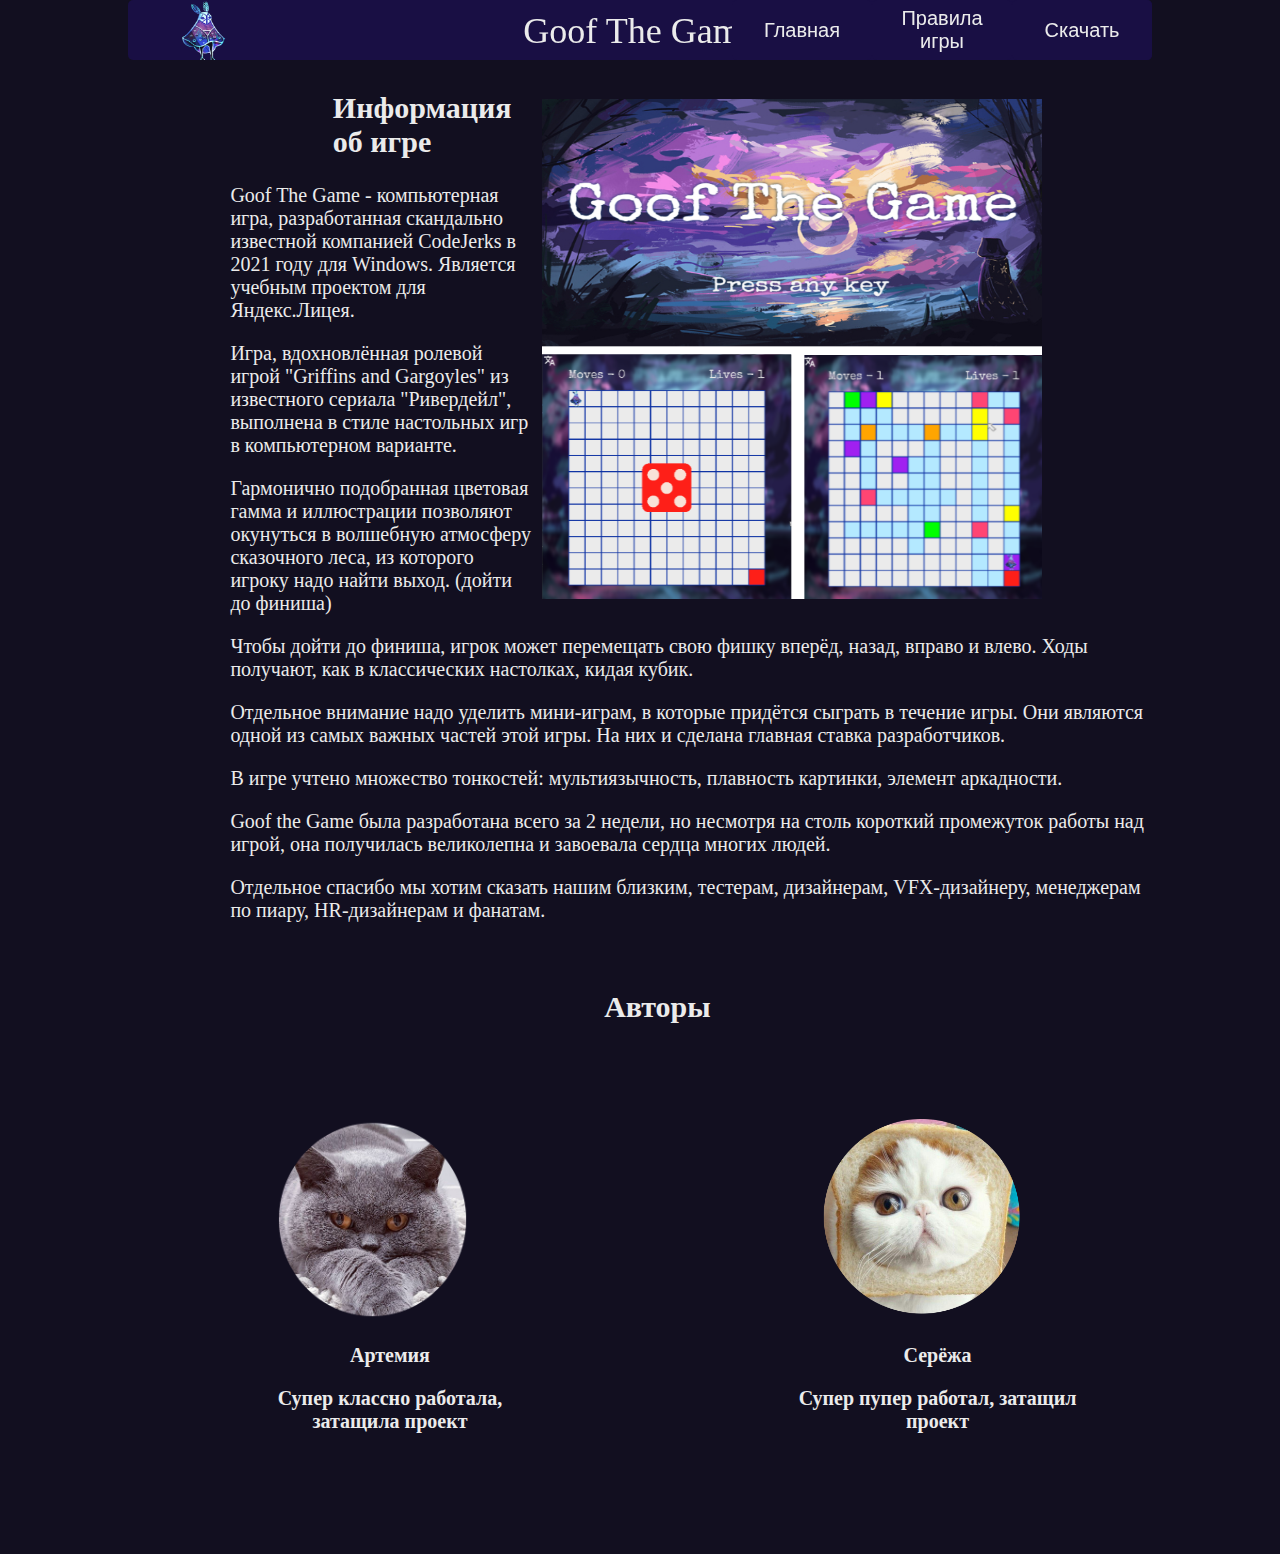
<file: index.html>
<!DOCTYPE html>
<html lang="en">
<head>
    <meta charset="UTF-8">
    <title>Goof The Game</title>
    <link rel="stylesheet" href="style.css">
</head>
<body>
    <header>
        <div class = "title">Goof The Game</div>
        <button class = 'button1', onclick="location.href = 'https://zeculesu.github.io/gtg.github.io'">Главная</button>
        <button class = 'button2', onclick="location.href = 'https://zeculesu.github.io/gtg.github.io/rules.html'">Правила игры</button>
        <button class = 'button3', onclick="location.href = 'https://github.com/zeculesu/GTG'">Скачать</button>
    </header>
    <img src="data/image/screen.png" align='right'
     style="margin-right: 10%; margin-top: 3%; border: 8px solid #120f20;"
      width="500px" height="500px">
    <h2 style="margin-top: 3%; margin-left: 20%;">Информация об игре</h2>
    <p>Goof The Game - компьютерная игра, разработанная скандально известной компанией CodeJerks в 2021 году для Windows. Является учебным проектом для Яндекс.Лицея.</p>
    <p>Игра, вдохновлённая ролевой игрой "Griffins and Gargoyles" из известного сериала "Ривердейл", выполнена в стиле
         настольных игр в компьютерном варианте.</p>
    <p>Гармонично подобранная цветовая гамма и иллюстрации позволяют окунуться в волшебную атмосферу сказочного леса,
         из которого игроку надо найти выход. (дойти до финиша)</p>
    <p>Чтобы дойти до финиша, игрок может перемещать свою фишку вперёд, назад, вправо и влево. Ходы получают, как в классических настолках, кидая кубик.</p>
    <p>Отдельное внимание надо уделить мини-играм, в которые придётся сыграть в течение игры. Они являются одной из самых важных частей этой игры.
        На них и сделана главная ставка разработчиков. 
    </p>
    <p>В игре учтено множество тонкостей: мультиязычность, плавность картинки, элемент аркадности.</p>
    <p>Goof the Game была разработана всего за 2 недели, но несмотря на столь короткий промежуток работы над игрой, она получилась великолепна и завоевала сердца многих людей.</p>
    <p>Отдельное спасибо мы хотим сказать нашим близким, тестерам, дизайнерам, VFX-дизайнеру, менеджерам по пиару, HR-дизайнерам и фанатам.</p> 
    <!-- <p>Супер пупер интересный текст</p>
    <p>Супер пупер интересный текст</p> -->
    <br>
    <h2 style="margin-left: 46.5%;">Авторы</h2>
    <table align="center" cellspacing = "70">
        <tr>
            <th align="center"><img src="data/image/a.png" style="width="200px" height="200px">
            <p>Артемия</p>
            <p>Супер классно работала, затащила проект</p></th>
            <th></th>
            <th></th>
            <th align="center"><img src="data/image/1.png" style="width="200px" height="200px">
            <p>Серёжа</p>
            <p>Супер пупер работал, затащил проект</p>
        </th>
        </tr>
    </table>
</body>
</html>
</file>
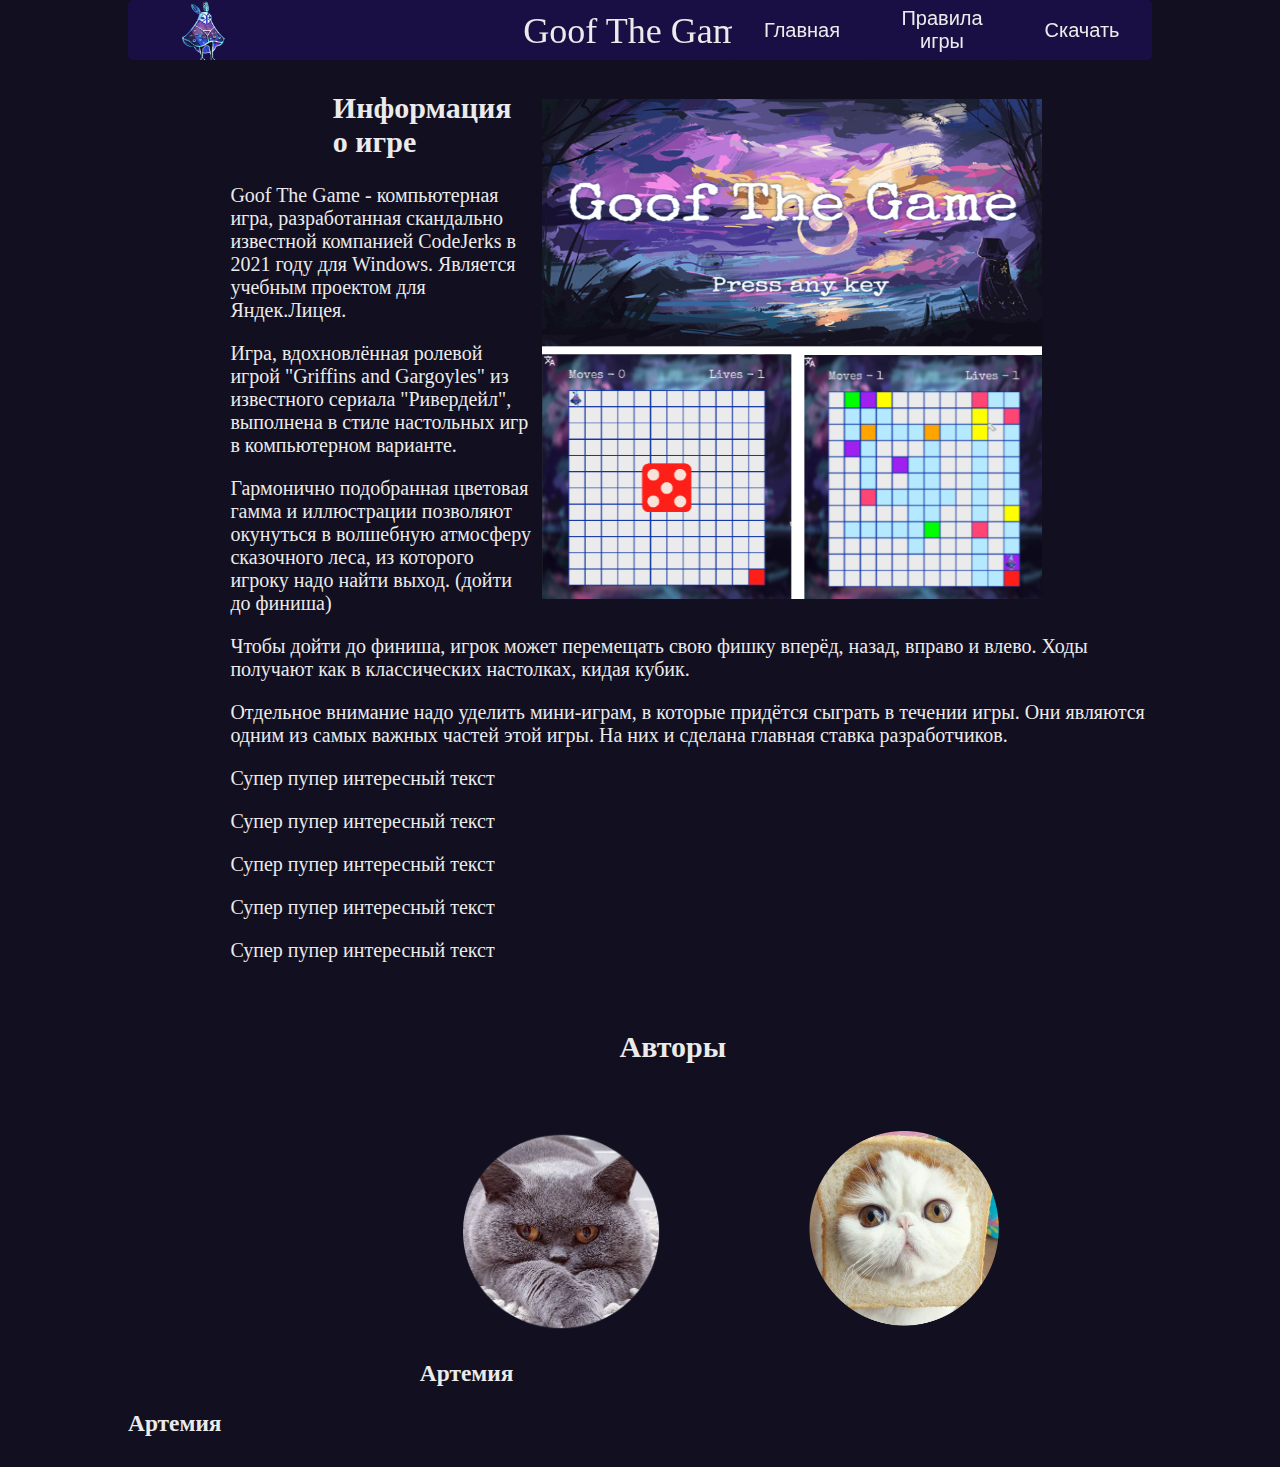
<file: main.html>
<!DOCTYPE html>
<html lang="en">
<head>
    <meta charset="UTF-8">
    <title>Goof The Game</title>
    <link rel="stylesheet" href="style.css">
</head>
<body>
    <header>
        <div class = "title">Goof The Game</div>
        <button class = 'button1', onclick="window.location.href = 'file:///C:/Users/Admin/сайт/main.html';">Главная</button>
        <button class = 'button2', onclick="window.location.href = 'file:///C:/Users/Admin/сайт/rules.html';">Правила игры</button>
        <button class = 'button3', onclick="window.location.href = 'file:///C:/Users/Admin/сайт/download.html';">Скачать</button>
    </header>
    <img src="data/image/screen.png" align='right'
     style="margin-right: 10%; margin-top: 3%; border: 8px solid #120f20;"
      width="500px" height="500px">
    <h2 style="margin-top: 3%; margin-left: 20%;">Информация о игре</h2>
    <p>Goof The Game - компьютерная игра, разработанная скандально известной компанией CodeJerks в 2021 году для Windows. Является учебным проектом для Яндек.Лицея.</p>
    <p>Игра, вдохновлённая ролевой игрой "Griffins and Gargoyles" из известного сериала "Ривердейл", выполнена в стиле
         настольных игр в компьютерном варианте.</p>
    <p>Гармонично подобранная цветовая гамма и иллюстрации позволяют окунуться в волшебную атмосферу сказочного леса,
         из которого игроку надо найти выход. (дойти до финиша)</p>
    <p>Чтобы дойти до финиша, игрок может перемещать свою фишку вперёд, назад, вправо и влево. Ходы получают как в классических настолках, кидая кубик.</p>
    <p>Отдельное внимание надо уделить мини-играм, в которые придётся сыграть в течении игры. Они являются одним из самых важных частей этой игры.
        На них и сделана главная ставка разработчиков. 
    </p>
    <p>Супер пупер интересный текст</p>
    <p>Супер пупер интересный текст</p>
    <p>Супер пупер интересный текст</p>
    <p>Супер пупер интересный текст</p>
    <p>Супер пупер интересный текст</p>
    <br>
    <h2 style="margin-left: 48%;">Авторы</h2>
    <br>
    <p>
    <img src="data/image/a.png" style="margin-left: 25%;" width="200px" height="200px">
    <img src="data/image/1.png" style="margin-left: 15%;" width="200px" height="200px">
    <h3 style="margin-left: 28.5%;">Артемия</h3>
    <h3 style="margin-right: 28.5%;">Артемия</h3>
    </p>
</body>
</html>
</file>
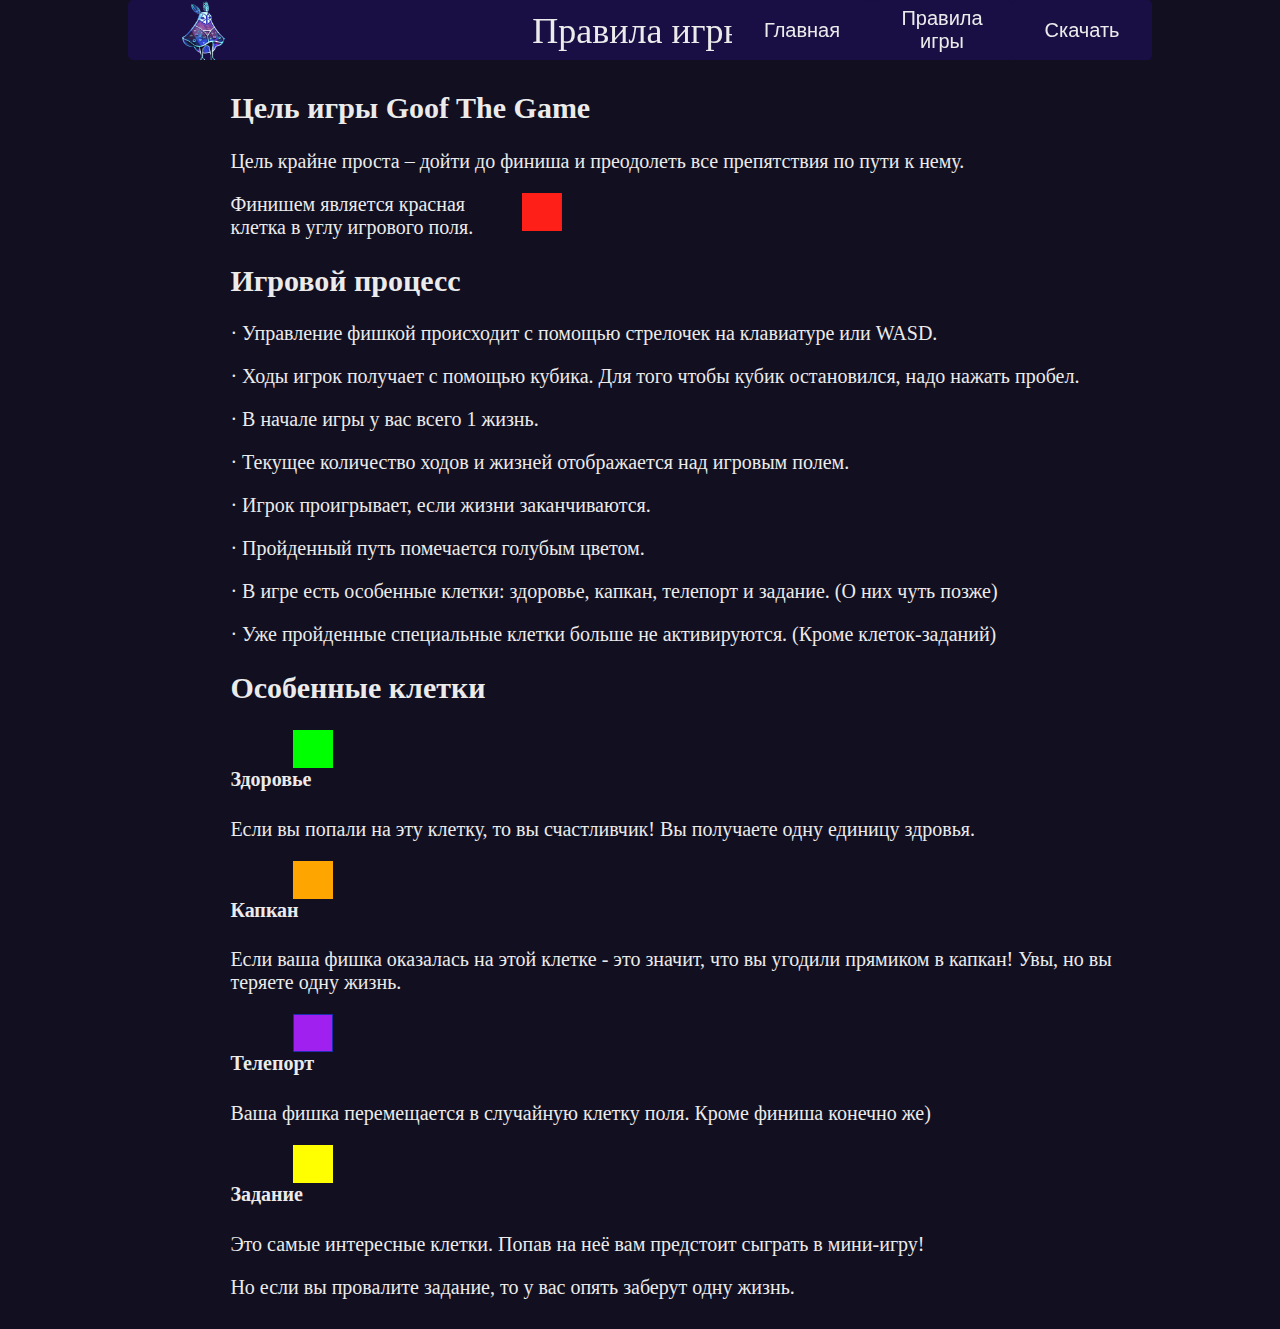
<file: rules.html>
<!DOCTYPE html>
<html lang="en">
<head>
    <meta charset="UTF-8">
    <title>Правила игры</title>
    <link rel="stylesheet" href='style.css'>
</head>
<body>
    <header>
        <div class = "title">Правила игры</div>
        <button class = 'button1', onclick="location.href = 'https://zeculesu.github.io/gtg.github.io'">Главная</button>
        <button class = 'button2', onclick="location.href = 'https://zeculesu.github.io/gtg.github.io/rules.html'">Правила игры</button>
        <button class = 'button3', onclick="location.href = 'https://github.com/zeculesu/GTG'">Скачать</button>
    </header>
    <h2 style="margin-top: 3%;">Цель игры Goof The Game</h2>
    <p>Цель крайне проста – дойти до финиша и преодолеть все препятствия по пути к нему.</p>
    <p><img src="data/image/finish.png" title="Финиш" style="margin-right: 64%;" align="right" width="40" height="38"></p>
    <p>Финишем является красная клетка в углу игрового поля.</p>
    <h2>Игровой процесс</h2>
    <p>· Управление фишкой происходит с помощью стрелочек на клавиатуре или WASD.</p>
    <p>· Ходы игрок получает с помощью кубика. Для того чтобы кубик остановился,
         надо нажать пробел.</p>
    <p>· В начале игры у вас всего 1 жизнь.</p>
    <p>· Текущее количество ходов и жизней отображается над игровым полем.</p>
    <p>· Игрок проигрывает, если жизни заканчиваются.</p>
    <p>· Пройденный путь помечается голубым цветом.</p>
    <p>· В игре есть особенные клетки: здоровье, капкан, телепорт и задание. (О них чуть позже)</p>
    <p>· Уже пройденные специальные клетки больше не активируются. (Кроме клеток-заданий)</p>
    <h2>Особенные клетки</h2>
    <img src="data/image/health.png" title="Финиш" class="cell" width="40" height="38">
    <h4>Здоровье</h4>
    <p>Если вы попали на эту клетку, то вы счастливчик!
        Вы получаете одну единицу здровья.
    </p>
    <img src="data/image/trap.png" title="Финиш" class="cell" width="40" height="38">
    <h4>Капкан</h4>
    <p>Если ваша фишка оказалась на этой клетке - это значит, что вы угодили прямиком в капкан! Увы, но вы теряете одну жизнь.</p>
    <img src="data/image/teleport.png" title="Финиш" class="cell" width="40" height="38">
    <h4>Телепорт</h4>
    <p>Ваша фишка перемещается в случайную клетку поля. Кроме финиша конечно же)</p>
    <img src="data/image/task.png" title="Финиш" class="cell" width="40" height="38">
    <h4>Задание</h4>
    <p>Это самые интересные клетки. Попав на неё вам предстоит сыграть в мини-игру!</p>
    <p>Но если вы провалите задание, то у вас опять заберут одну жизнь.</p>
</body>
<html>
</file>
<file: style.css>
body{
    width:80%;
    margin:30px auto;
    background-color: #120f20;
    padding-top:30px;
    color: #ebebeb;
    font-size: 20px;
}

span, div, h1, button{
    color: #ebebeb;
    font-size: 20px;
}

p, h2, h4{
    margin-left: 10%;
    margin_right: 10%;
}

header{height: 60px;
    border-radius: 5px;
    width: 80%;
    top:0;
    z-index:1000;
    background: #190f44 url(data/image/ico.png) no-repeat 5% 1%;
    text-align: center;
    position: fixed;}
    header h1,header h2, header h3{
        font-family: Arial, Helvetica, sans-serif; color:#ebebeb;
        font-size: 100px;
        }
    header h1{
        margin-top:5px;
        }   
button{
    width: 140px;
    height: 60px;
    position: absolute;
    top: 0;
    outline: none;
    background-color: #190f44;
    border-radius: 5px;
    border: none;
    outline: none;
}
button:hover {
    background-color: #120f20;
    } 
.button1{
    right: 280px;
    }
.button2{
    right: 140px;
    }
.button3{
    right: 0px;
    }
.title{
    font-size: 36px;
    padding-top: 10px;
    text-align: center;
    }

.cell{
    margin-right: 80%;
    float: right;
}
</file>
